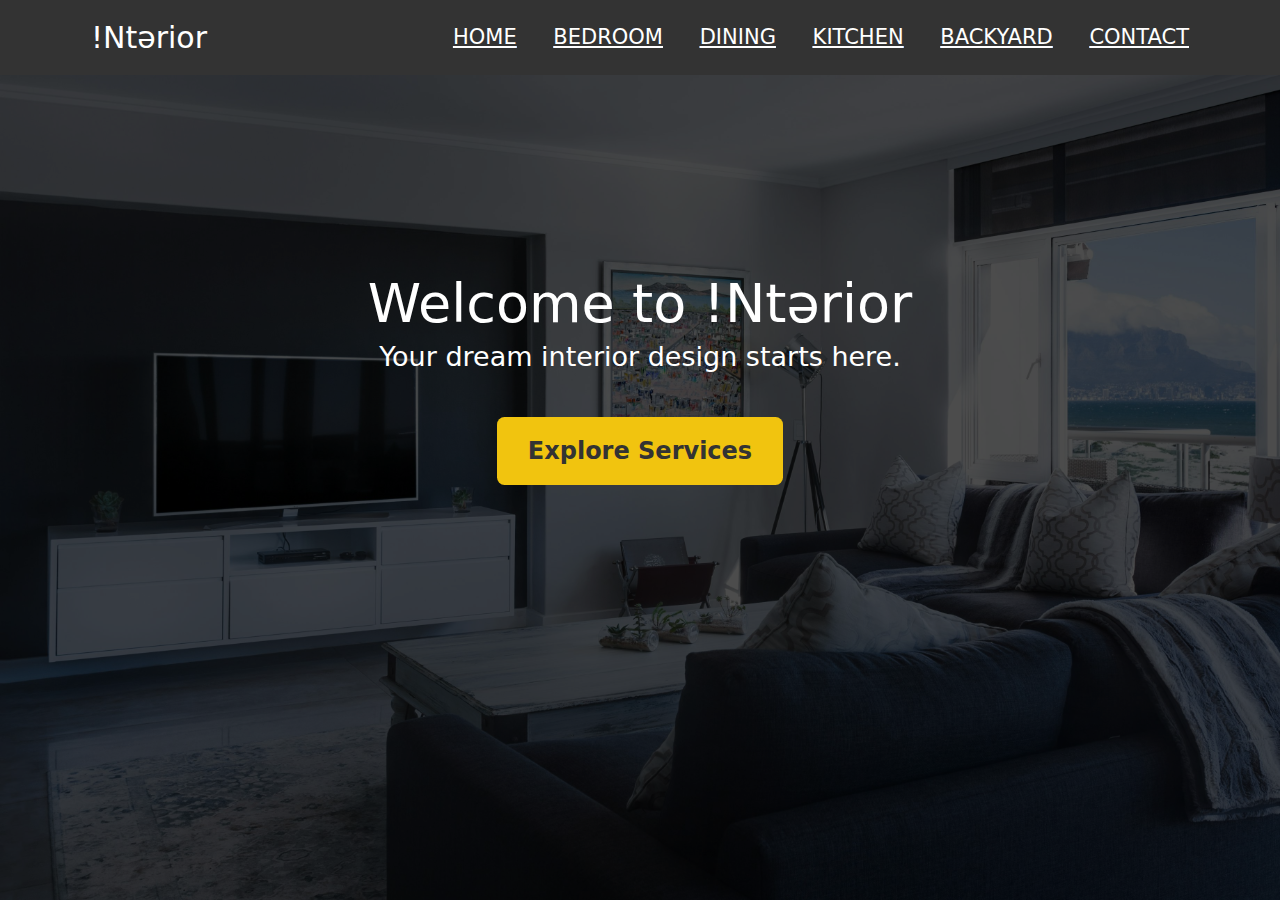
<file: index.html>
<!DOCTYPE html>
<html lang="en">
<head>
    <meta charset="UTF-8">
    <meta name="viewport" content="width=device-width, initial-scale=1.0">
    <title>Interior Designing</title>
    <link href="https://cdn.jsdelivr.net/npm/bootstrap@5.3.3/dist/css/bootstrap.min.css" rel="stylesheet" 
    integrity="sha384-QWTKZyjpPEjISv5WaRU9OFeRpok6YctnYmDr5pNlyT2bRjXh0JMhjY6hW+ALEwIH" crossorigin="anonymous">
    <link rel="stylesheet" href="./index.css">
</head>
<body>
<header> 
    <div id="logo">
        !Ntǝrior
    </div>
    <div id="link">
        <span><a href="./index.html"><span>HOME</span></a></span>
        <span><a href="./bedroom.html"><span>BEDROOM</span></a></span>
        <span><a href="./dining.html"><span>DINING</span></a></span>
        <span><a href="./kitchen.html"><span>KITCHEN</span></a></span>
        <span><a href="./backyard.html"><span>BACKYARD</span></a></span>
        <span><a href="#contact"><span>CONTACT</span></a></span>    
    </div>
</header>
<section id="hero">
    <div class="hero-content">
        <h1>Welcome to !Ntǝrior</h1>
        <p>Your dream interior design starts here.</p>
        <a href="./services.html" class="btn">Explore Services</a>
    </div>
</section> 
<br><br><br><br><br><br>

</body>
</html>
</file>
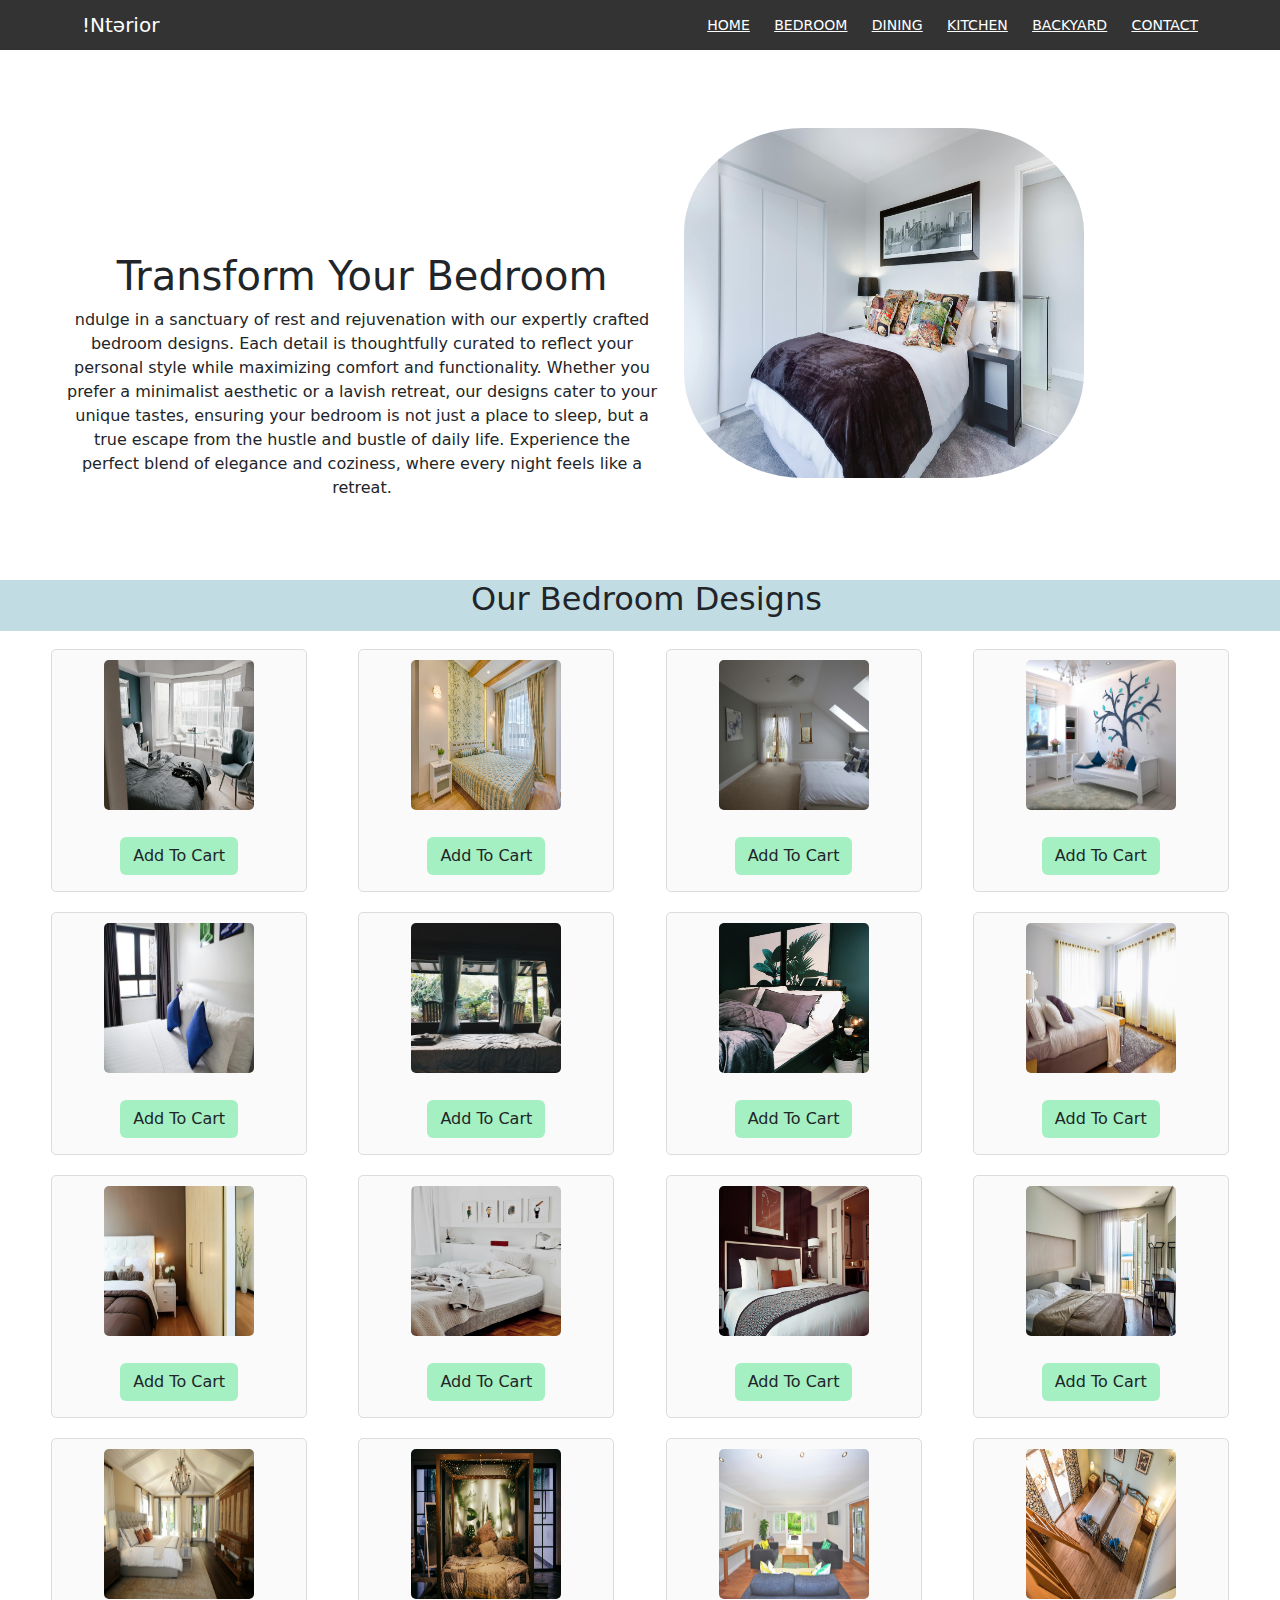
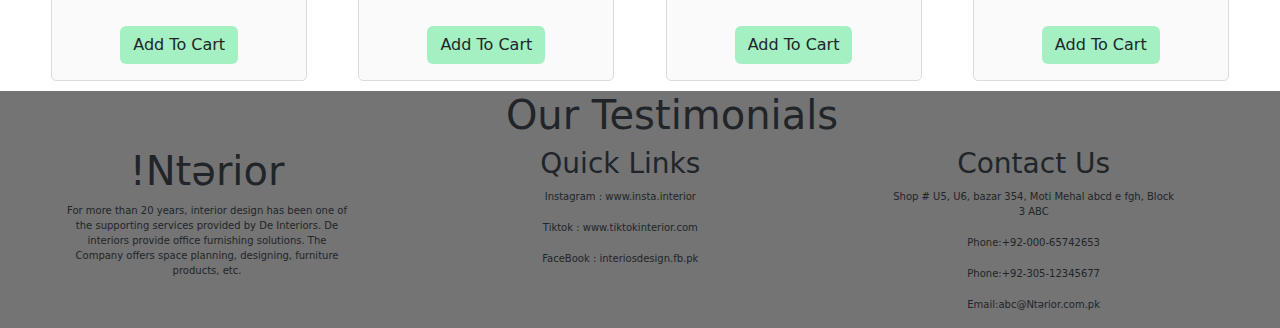
<file: bedroom.html>
<!DOCTYPE html>
<html lang="en">
<head>
    <meta charset="UTF-8">
    <meta name="viewport" content="width=device-width, initial-scale=1.0">
    <title>Bedroom Design</title>
    <link rel="stylesheet" href="./bedroom.css">
    <link href="https://cdn.jsdelivr.net/npm/bootstrap@5.3.3/dist/css/bootstrap.min.css" rel="stylesheet" 
    integrity="sha384-QWTKZyjpPEjISv5WaRU9OFeRpok6YctnYmDr5pNlyT2bRjXh0JMhjY6hW+ALEwIH" crossorigin="anonymous">
</head>
<body>
    <header> 
        <div id="logo">
            !Ntǝrior
        </div>
        <div id="link">
            <span id="hspan"><a href="./index.html"><span>HOME</span></a></span>
            <span id="hspan"><a href="./bedroom.html"><span>BEDROOM</span></a></span>
            <span id="hspan"><a href="./dining.html"><span>DINING</span></a></span>
            <span id="hspan"><a href="./kitchen.html"><span>KITCHEN</span></a></span>
            <span id="hspan"><a href="./backyard.html"><span>BACKYARD</span></a></span>   
            <span id="hspan"><a href="#contact"><span>CONTACT</span></a></span>     
        </div>
    </header>
    <section id="hero" class="row">
        <div class="col-md-6" id="herotext">
            <h1 >Transform Your Bedroom</h1>
        <p>ndulge in a sanctuary of rest and rejuvenation with our expertly crafted bedroom designs.
             Each detail is thoughtfully curated to reflect your personal style while maximizing comfort and functionality. 
             Whether you prefer a minimalist aesthetic or a lavish retreat, our designs cater to your unique tastes, ensuring your 
             bedroom is not just a place to sleep, but a true escape from 
            the hustle and bustle of daily life. Experience the perfect blend of elegance and coziness, where every night feels like a retreat.</p>
        </div>
        <div class="col-md-6" id="image">
            <img src="./images/bedroom-background (2).jpg"  style="border-radius: 30%;" height="350px" width="400px" alt="Beautiful Bedroom Design">
        </div>
        
    </section>
        <!-- Design Showcase -->
        <section class="design-showcase">
            <h2 id="bedroom-heading">Our Bedroom Designs</h2>
            <div class="gallery">
                    <div >
                        <img src="./images/bed (1).jpg" height="200" width="200" alt="Design 1">
                        <p><button class="btn">Add To Cart</button></p>
                    </div>
                    <div  >
                        <img src="./images/bed (2).jpg" height="200" width="200" alt="Design 2">
                       <p><button class="btn">Add To Cart</button></p>
                    </div>
                    <div  >
                        <img src="./images/bed (3).jpg" height="200" width="200" alt="Design 1">
                        <p><button class="btn">Add To Cart</button></p>
                    </div>
                    <div >
                        <img src="./images/bed (4).jpg" height="200" width="200" alt="Design 2">
                        <p><button class="btn">Add To Cart</button></p>
                    </div>
                    <div >
                        <img src="./images/bed (5).jpg" height="200" width="200" alt="Design 1">
                       <p><button class="btn">Add To Cart</button></p>
                    </div>
                    <div >
                        <img src="./images/bed (6).jpg" height="200" width="200" alt="Design 2">
                       <p><button class="btn">Add To Cart</button></p>
                    </div> 
                    <div >
                        <img src="./images/bedd (1).jpg" height="200" width="200" alt="Design 1">
                        <p><button class="btn">Add To Cart</button></p>
                    </div>
                    <div >
                        <img src="./images/bedd (2).jpg" height="200" width="200" alt="Design 2">
                        <p><button class="btn">Add To Cart</button></p>
                    </div>
                    <div >
                        <img src="./images/bedd (3).jpg" height="200" width="200" alt="Design 1">
                        <p><button class="btn">Add To Cart</button></p>
                    </div>
                    <div >
                        <img src="./images/bedd (4).jpg" height="200" width="200" alt="Design 2">
                       <p><button class="btn">Add To Cart</button></p>
                    </div>
                    <div >
                        <img src="./images/bedd (5).jpg" height="200" width="200" alt="Design 2">
                       <p><button class="btn">Add To Cart</button></p>
                    </div>
                    <div >
                        <img src="./images/bedd (6).jpg" height="200" width="200" alt="Design 2">
                       <p><button class="btn">Add To Cart</button></p>
                    </div>  
                    <div >
                        <img src="./images/bedd (7).jpg" height="200" width="200" alt="Design 2">
                       <p><button class="btn">Add To Cart</button></p>
                    </div>
                    <div >
                        <img src="./images/bedd (8).jpg" height="200" width="200" alt="Design 2">
                       <p><button class="btn">Add To Cart</button></p>
                    </div> 
                    <div >
                        <img src="./images/bedd.jpg" height="200" width="200" alt="Design 2">
                       <p><button class="btn">Add To Cart</button></p>
                    </div> 
                    <div >
                        <img src="./images/bed.jpg" height="200" width="200" alt="Design 2">
                       <p><button class="btn">Add To Cart</button></p>
                    </div>   
            </div>
                <!-- More designs -->
        </section>
<footer id="contact">
<h1>
    Our Testimonials
</h1>
<div class="row">
    <div class="col-md-3">
        <h1>!Ntǝrior</h1>
        <p>For more than 20 years, interior design has been one of the supporting 
            services provided by De Interiors. De interiors provide office furnishing solutions.
             The Company offers space planning, designing, furniture products, etc.</p>
    </div>
    <div class="col-md-5">
        <h3>Quick Links</h3>
        <p> Instagram : www.insta.interior</p>
        <p> Tiktok : www.tiktokinterior.com</p>
        <p> FaceBook : interiosdesign.fb.pk</p>
    </div>
    <div class="col-md-3">
        <h3>Contact Us</h3>
        <p>Shop # U5, U6, bazar 354, Moti Mehal abcd e fgh, Block 3 ABC</p>
        <p> Phone:+92-000-65742653</p>
        <p> Phone:+92-305-12345677</p>
        <p>Email:abc@Ntǝrior.com.pk</p>
    </div>
</div>
</footer>
</body>
</html>
</file>
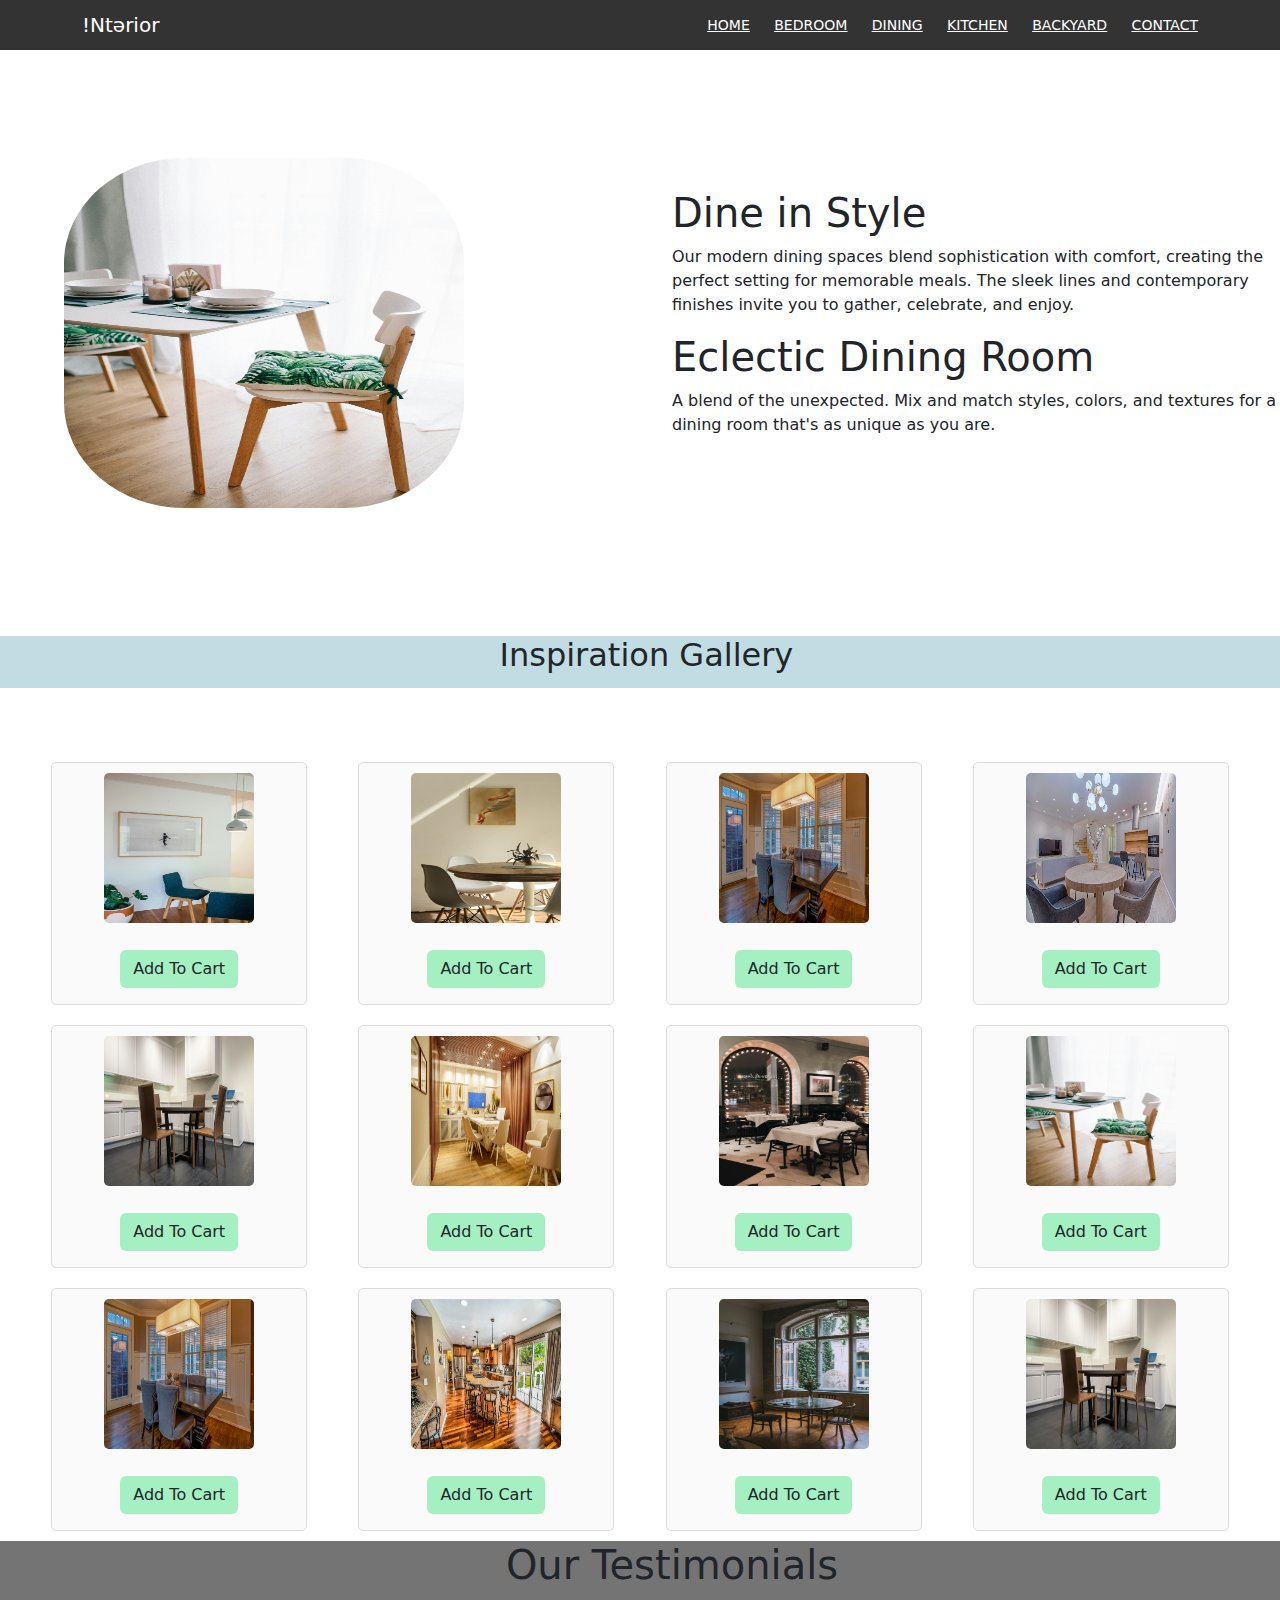
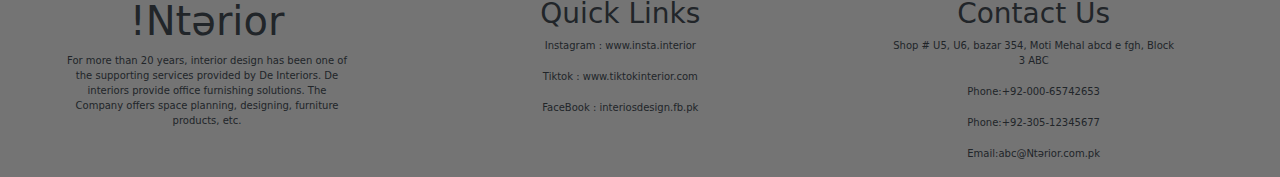
<file: dining.html>
<!DOCTYPE html>
<html lang="en">
<head>
    <meta charset="UTF-8">
    <meta name="viewport" content="width=device-width, initial-scale=1.0">
    <title>Dining Design</title>
    <link rel="stylesheet" href="./dining.css">
    <link href="https://cdn.jsdelivr.net/npm/bootstrap@5.3.3/dist/css/bootstrap.min.css" rel="stylesheet" 
    integrity="sha384-QWTKZyjpPEjISv5WaRU9OFeRpok6YctnYmDr5pNlyT2bRjXh0JMhjY6hW+ALEwIH" crossorigin="anonymous">
</head>
<body>
    <header> 
        <div id="logo">
            !Ntǝrior
        </div>
        <div id="link">
            <span id="hspan"><a href="./index.html"><span>HOME</span></a></span>
            <span id="hspan"><a href="./bedroom.html"><span>BEDROOM</span></a></span>
            <span id="hspan"><a href="./dining.html"><span>DINING</span></a></span>
            <span id="hspan"><a href="./kitchen.html"><span>KITCHEN</span></a></span>
            <span id="hspan"><a href="./backyard.html"><span>BACKYARD</span></a></span>   
            <span id="hspan"><a href="#contact"><span>CONTACT</span></a></span>     
        </div>
    </header>
    <section id="hero" class="sec">
        <div  id="image">
            <img src="./images/dining (8).jpg"  style="border-radius: 30%;" height="350px" width="400px" alt="Beautiful Bedroom Design">
        </div>
        <div  id="herotext">
            <h1>Dine in Style</h1>
            <p>Our modern dining spaces blend sophistication with comfort, creating
                 the perfect setting for memorable meals. The sleek lines
                and contemporary finishes invite you to gather, celebrate, and enjoy.</p>
            <h1 >Eclectic Dining Room</h1>
        <p>A blend of the unexpected. Mix and match styles, colors, and textures for a dining room that's as unique as you are.</p>
        </div>
    </section>
        <!-- Design Showcase -->
        <section id="design-showcase">
            <h2 id="bedroom-heading">Inspiration Gallery</h2>
            <div class="gallery">
                    <div>
                        <img src="./images/dining (1).jpg" height="200" width="200" alt="Design 1">
                        <p><button class="btn">Add To Cart</button></p>
                    </div>
                    <div>
                        <img src="./images/dining (2).jpg" height="200" width="200" alt="Design 2">
                       <p><button class="btn">Add To Cart</button></p>
                    </div>
                    <div >
                        <img src="./images/dining (4).jpg" height="200" width="200" alt="Design 1">
                        <p><button class="btn">Add To Cart</button></p>
                    </div>
                    <div>
                        <img src="./images/dining (5).jpg" height="200" width="200" alt="Design 1">
                       <p><button class="btn">Add To Cart</button></p>
                    </div>
                    <div>
                        <img src="./images/dining (6).jpg" height="200" width="200" alt="Design 2">
                       <p><button class="btn">Add To Cart</button></p>
                    </div> 
                    <div>
                        <img src="./images/dining (7).jpg" height="200" width="200" alt="Design 1">
                        <p><button class="btn">Add To Cart</button></p>
                    </div> 
                    <div>
                        <img src="./images/dining (9).jpg" height="200" width="200" alt="Design 1">
                        <p><button class="btn">Add To Cart</button></p>
                    </div>
                    <div>
                        <img src="./images/dining (8).jpg" height="200" width="200" alt="Design 2">
                        <p><button class="btn">Add To Cart</button></p>
                    </div>
                    <div>
                        <img src="./images/dining (4).jpg" height="200" width="200" alt="Design 2">
                        <p><button class="btn">Add To Cart</button></p>
                    </div>
                    <div>
                        <img src="./images/din1.jpg" height="200" width="200" alt="Design 2">
                       <p><button class="btn">Add To Cart</button></p>
                    </div>
                    <div>
                        <img src="./images/din2.jpg" height="200" width="200" alt="Design 2">
                       <p><button class="btn">Add To Cart</button></p>
                    </div> 
                    <div>
                        <img src="./images/dining (6).jpg" height="200" width="200" alt="Design 2">
                       <p><button class="btn">Add To Cart</button></p>
                    </div> 

                <!-- More designs -->
            </div>
        </section>
    
        <footer id="contact">
            <h1>
                Our Testimonials
            </h1>
            <div class="row">
                <div class="col-md-3">
                    <h1>!Ntǝrior</h1>
                    <p>For more than 20 years, interior design has been one of the supporting 
                        services provided by De Interiors. De interiors provide office furnishing solutions.
                         The Company offers space planning, designing, furniture products, etc.</p>
                </div>
                <div class="col-md-5">
                    <h3>Quick Links</h3>
                    <p> Instagram : www.insta.interior</p>
                    <p> Tiktok : www.tiktokinterior.com</p>
                    <p> FaceBook : interiosdesign.fb.pk</p>
                </div>
                <div class="col-md-3">
                    <h3>Contact Us</h3>
                    <p>Shop # U5, U6, bazar 354, Moti Mehal abcd e fgh, Block 3 ABC</p>
                    <p> Phone:+92-000-65742653</p>
                    <p> Phone:+92-305-12345677</p>
                    <p>Email:abc@Ntǝrior.com.pk</p>
                </div>
            </div>
            </footer>
</body>
</html>
</file>
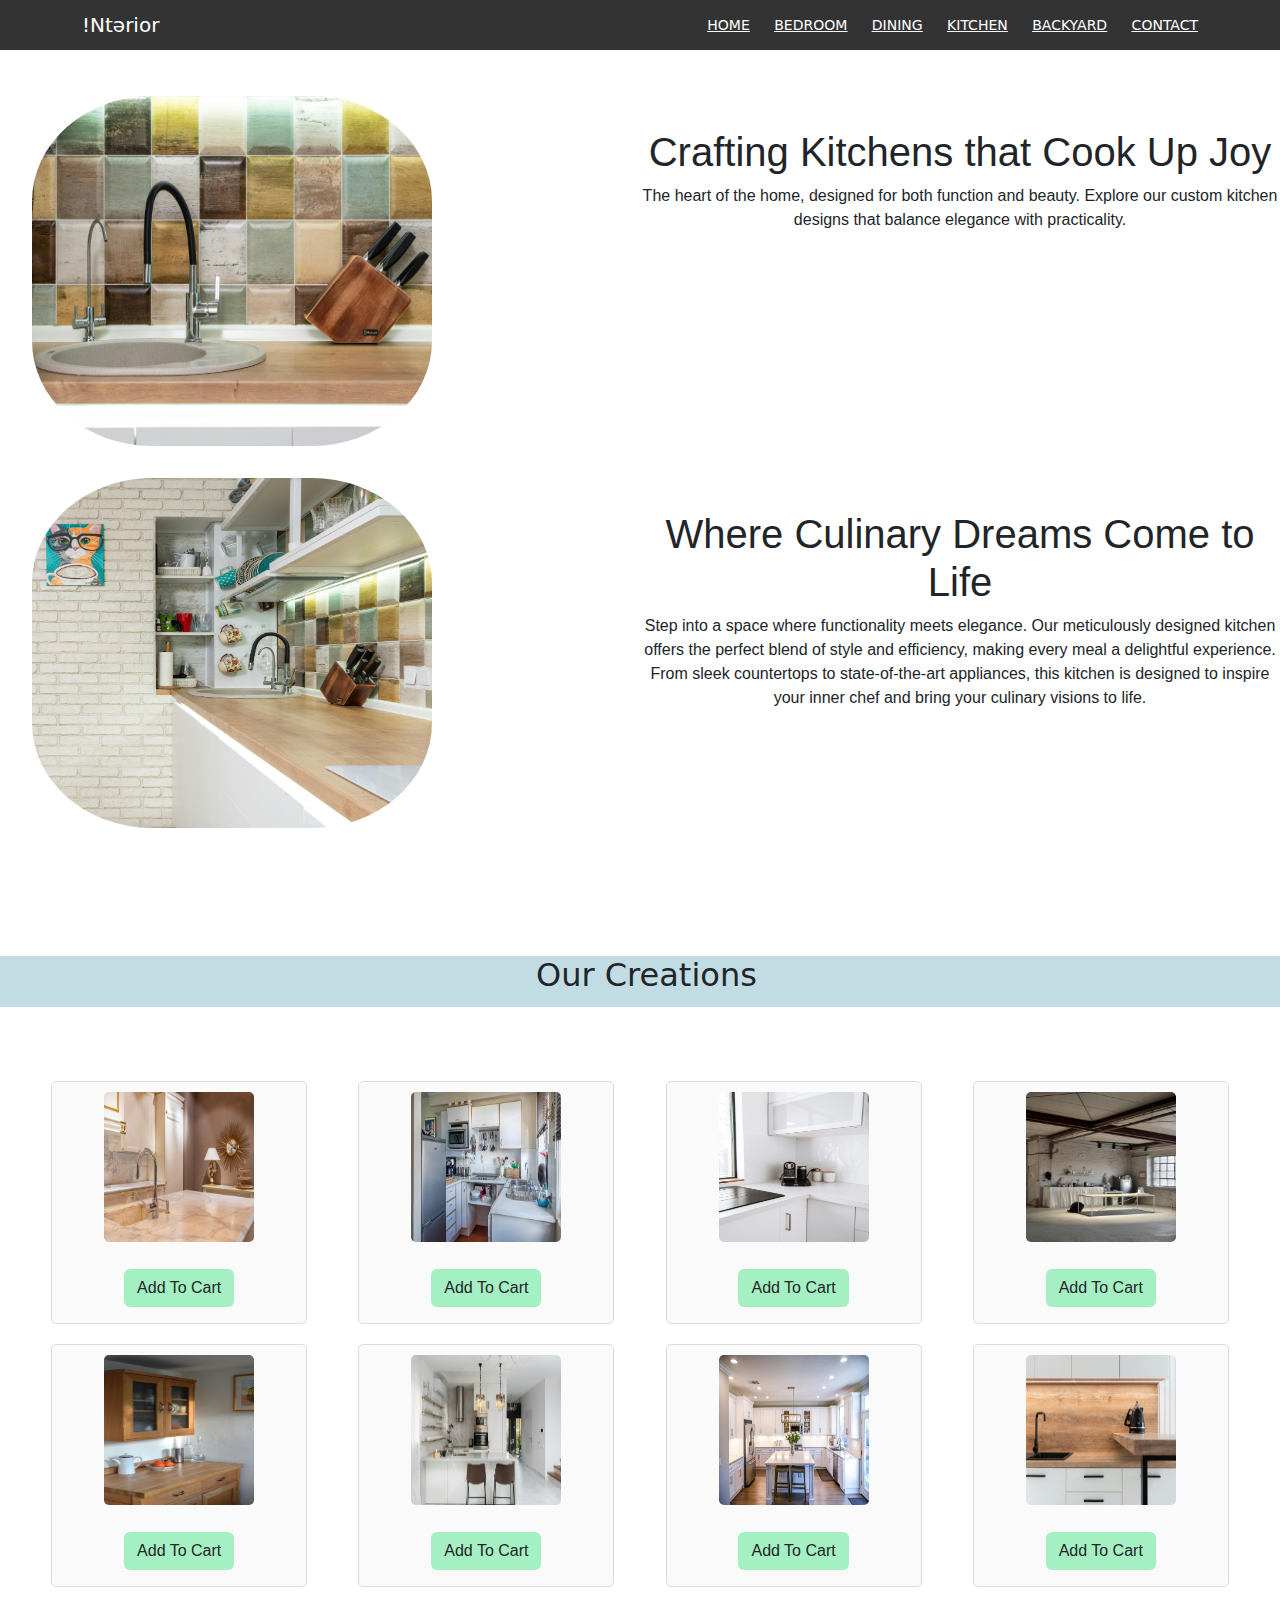
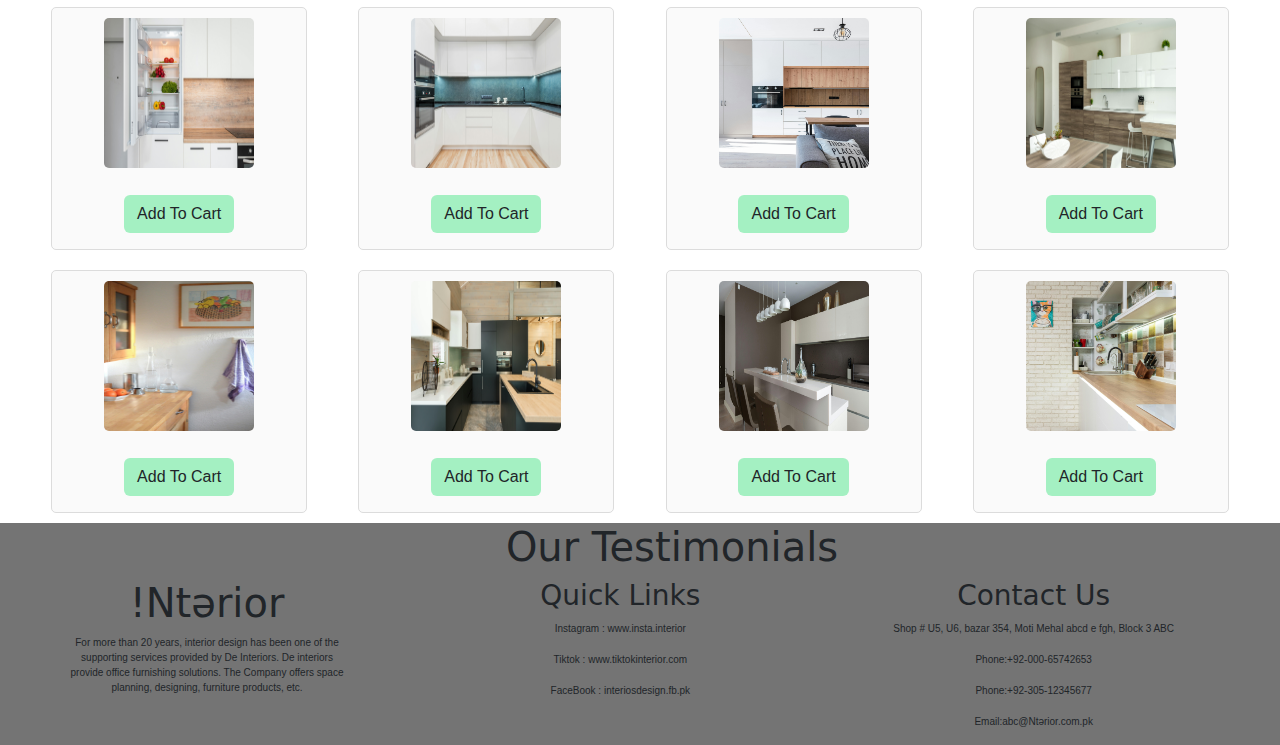
<file: kitchen.html>
<!DOCTYPE html>
<html lang="en">
<head>
    <meta charset="UTF-8">
    <meta name="viewport" content="width=device-width, initial-scale=1.0">
    <title>Kitchen Design</title>
    <link rel="stylesheet" href="./kitchen.css">
    <link href="https://cdn.jsdelivr.net/npm/bootstrap@5.3.3/dist/css/bootstrap.min.css" rel="stylesheet" 
    integrity="sha384-QWTKZyjpPEjISv5WaRU9OFeRpok6YctnYmDr5pNlyT2bRjXh0JMhjY6hW+ALEwIH" crossorigin="anonymous">
</head>
<body>
    <header> 
        <div id="logo">
            !Ntǝrior
        </div>
        <div id="link">
            <span id="hspan"><a href="./index.html"><span>HOME</span></a></span>
            <span id="hspan"><a href="./bedroom.html"><span>BEDROOM</span></a></span>
            <span id="hspan"><a href="./dining.html"><span>DINING</span></a></span>
            <span id="hspan"><a href="./kitchen.html"><span>KITCHEN</span></a></span>
            <span id="hspan"><a href="./backyard.html"><span>BACKYARD</span></a></span>   
            <span id="hspan"><a href="#contact"><span>CONTACT</span></a></span>     
        </div>
    </header>
    <section class="sec">
        <div   id="image">
            <img src="./images/kitchen (17).jpg"  style="border-radius: 30%;" height="350px" width="400px" alt="Beautiful Bedroom Design">
        </div>
        <div  id="herotext">
            <h1>Crafting Kitchens that Cook Up Joy</h1>
            <p>The heart of the home, designed for both
             function and beauty. Explore our custom kitchen designs that balance elegance with practicality.</p>
        </div>
        <div id="image">
            <img src="./images/kitchen (18).jpg"  style="border-radius: 30%;" height="350px" width="400px" alt="Beautiful Bedroom Design">
        </div>
        <div id="herotext">
            <h1>Where Culinary Dreams Come to Life</h1>
            <p>Step into a space where functionality meets elegance. 
            Our meticulously designed kitchen offers the perfect blend of style and efficiency, 
            making every meal a delightful experience. From sleek countertops to state-of-the-art appliances,
             this kitchen is designed to inspire your inner chef and bring your culinary visions to life.
            </p>
        </div>
    </section>
        <!-- Design Showcase -->
        <section id="design-showcase">
            <h2 id="bedroom-heading">Our Creations</h2>
            <div class="gallery">
                    <div >
                        <img src="./images/kitchen (1).jpg" height="200" width="200" alt="Design 1">
                        <p><button class="btn">Add To Cart</button></p>
                    </div>
                    <div  >
                        <img src="./images/kitchen (2).jpg" height="200" width="200" alt="Design 2">
                       <p><button class="btn">Add To Cart</button></p>
                    </div>
                    <div  >
                        <img src="./images/kitchen (3).jpg" height="200" width="200" alt="Design 1">
                        <p><button class="btn">Add To Cart</button></p>
                    </div>
                        
                    <div >
                        <img src="./images/kitchen (4).jpg" height="200" width="200" alt="Design 1">
                       <p><button class="btn">Add To Cart</button></p>
                    </div>
                    <div >
                        <img src="./images/kitchen (5).jpg" height="200" width="200" alt="Design 2">
                       <p><button class="btn">Add To Cart</button></p>
                    </div> 
                    <div >
                        <img src="./images/kitchen (8).jpg" height="200" width="200" alt="Design 1">
                        <p><button class="btn">Add To Cart</button></p>
                    </div> 
                    <div >
                        <img src="./images/kitchen (7).jpg" height="200" width="200" alt="Design 1">
                        <p><button class="btn">Add To Cart</button></p>
                    </div>
                    <div >
                        <img src="./images/kitchen (9).jpg" height="200" width="200" alt="Design 2">
                        <p><button class="btn">Add To Cart</button></p>
                    </div>
                    <div >
                        <img src="./images/kitchen (10).jpg" height="200" width="200" alt="Design 2">
                        <p><button class="btn">Add To Cart</button></p>
                    </div>
                    <div >
                        <img src="./images/kitchen (11).jpg" height="200" width="200" alt="Design 2">
                       <p><button class="btn">Add To Cart</button></p>
                    </div>
                    <div >
                        <img src="./images/kitchen (12).jpg" height="200" width="200" alt="Design 2">
                       <p><button class="btn">Add To Cart</button></p>
                    </div> 
                    <div >
                        <img src="./images/kitchen (13).jpg" height="200" width="200" alt="Design 2">
                       <p><button class="btn">Add To Cart</button></p>
                    </div> 
                    <div >
                        <img src="./images/kitchen (6).jpg" height="200" width="200" alt="Design 2">
                       <p><button class="btn">Add To Cart</button></p>
                    </div>
                    <div >
                        <img src="./images/kitchen (14).jpg" height="200" width="200" alt="Design 2">
                       <p><button class="btn">Add To Cart</button></p>
                    </div> 
                    <div >
                        <img src="./images/kitchen (16).jpg" height="200" width="200" alt="Design 2">
                       <p><button class="btn">Add To Cart</button></p>
                    </div>
                    <div >
                        <img src="./images/kitchen (18).jpg" height="200" width="200" alt="Design 2">
                       <p><button class="btn">Add To Cart</button></p>
                    </div> 
            </div>
        </section>
    
        <footer id="contact">
            <h1>
                Our Testimonials
            </h1>
            <div class="row">
                <div class="col-md-3">
                    <h1>!Ntǝrior</h1>
                    <p>For more than 20 years, interior design has been one of the supporting 
                        services provided by De Interiors. De interiors provide office furnishing solutions.
                         The Company offers space planning, designing, furniture products, etc.</p>
                </div>
                <div class="col-md-5">
                    <h3>Quick Links</h3>
                    <p> Instagram : www.insta.interior</p>
                    <p> Tiktok : www.tiktokinterior.com</p>
                    <p> FaceBook : interiosdesign.fb.pk</p>
                </div>
                <div class="col-md-3">
                    <h3>Contact Us</h3>
                    <p>Shop # U5, U6, bazar 354, Moti Mehal abcd e fgh, Block 3 ABC</p>
                    <p> Phone:+92-000-65742653</p>
                    <p> Phone:+92-305-12345677</p>
                    <p>Email:abc@Ntǝrior.com.pk</p>
                </div>
            </div>
            </footer>
</body>
</html>
</file>
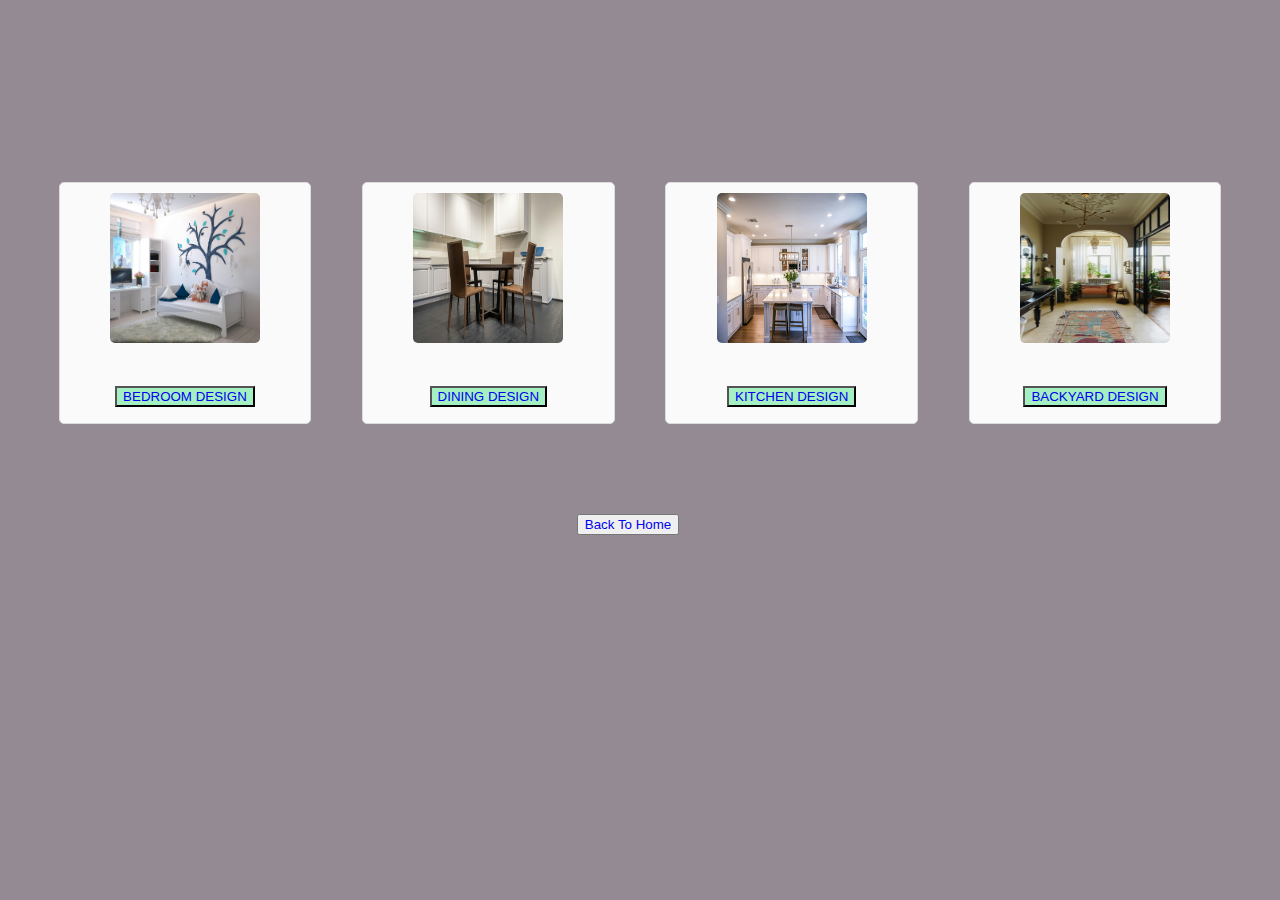
<file: services.html>
<!DOCTYPE html>
<html lang="en">
<head>
    <meta charset="UTF-8">
    <meta name="viewport" content="width=device-width, initial-scale=1.0">
    <title>Services</title>
    <link rel="stylesheet" href="./services.css">
</head>
<body>
    <div class="gallery">
        <div >
            <img src="./images/bed (4).jpg" height="200" width="200" alt="">
            <p><button class="btn"><a href="./bedroom.html">BEDROOM DESIGN </a></button></p>
        </div>
        <div  >
            <img src="./images/dining (6).jpg" height="200" width="200" alt="">
           <p><button class="btn"><a href="./dining.html">DINING DESIGN</a></button></p>
        </div>
        <div >
            <img src="./images/kitchen (7).jpg" height="200" width="200" alt="">
            <p><button class="btn"><a href="./kitchen.html">KITCHEN DESIGN</a></button></p>
        </div>
        <div  >
            <img src="./images/by (2).jpg" height="200" width="200" alt="Design 2">
           <p><button class="btn"><a href="./backyard.html">BACKYARD DESIGN</a></button></p>
        </div>
    </div>
    <div  class="back">
            <div>
                <p><button class="btn"><a href="./index.html">Back To Home</a></button></p>
            </div>
        
     </div>
    
</body>
</html>
</file>
<file: index.css>
body{
    zoom: 150%;
    background-image: url(./images/pic1.jpg);
     background-repeat: no-repeat;
    background-size: cover;
    background-attachment: fixed;
    background-blend-mode: lighten;
    background-color: rgba(0, 0, 0, 0.7);
     background-blend-mode: darken; 
    /* background-blend-mode: color-burn; */
}
span{
    color:white;
    text-decoration: underline;
}

span:hover
{
    text-decoration: underline;
    color:#e1b12c;
}
.hero-content h1 {
    padding-top: 50%;
    font-size: 36px;
    margin: 0;
}

.hero-content p {
    font-size: 18px;
}
/* incex.css */
#hero {
    display: flex;
    justify-content: center;
    align-items: center;
    color: white;
    text-align: center;
}
.btn {
    display: inline-block;
    padding: 10px 20px;
    background-color: #f1c40f;
    color: #333;
    text-decoration: none;
    font-weight: bold;
    border-radius: 5px;
    margin-top: 10px;
}

.btn:hover {
    background-color: #b28711;
}

header {
    position: fixed;
    top: 0;
    left: 0;
    width: 100%;
    background-color: #333;
    color: white;
    display: flex;
    justify-content: space-between;
    align-items: center;
    padding: 10px 20px;
    z-index: 1000; /* Ensure header is above other content */
}
#logo
{
    text-align: justify;
    color: white;
    font-size: 20px;
    padding-left: 5%;
}
#link
{
    text-align: right;
    font-size: 14px;
    color: white;
   word-spacing: 20px;
   padding-right: 5%;
    
}

#contact{
    padding-left: 5%;
    background-color: rgb(116, 116, 116);
    font-size: x-small;
}
#contact h1{
    text-align: center;
}
.row h1{
    text-align: center;
}
.row div p{
    text-align: center;
}
.row div p:hover{
   cursor: pointer;
}
.row h3{
    text-align: center;
}
.row img{
    border-radius: 30%;
}
/* small screens */
@media screen and (max-width: 1000px) {
    header {
        flex-direction: column;
        align-items: flex-start;
    }

    #link {
        text-align: left;
        word-spacing: 10px;
        padding-right: 0;
    }

}

/* Responsive Styles for Screens < 600px */
@media screen and (max-width: 600px) {

    header {
        padding: 5px 10px;
    }

    #logo {
        font-size: 16px;
        padding-left: 0;
    }

    #link {
        font-size: 12px;
        word-spacing: 5px;
        padding-right: 0;
    }

}
</file>
<file: bedroom.css>
body{
    zoom: 100%;
}
header {
    position: fixed;
    top: 0;
    left: 0;
    width: 100%;
    background-color: #333;
    color: white;
    display: flex;
    justify-content: space-between;
    align-items: center;
    padding: 10px 20px;
    z-index: 1000; /* Ensure header is above other content */
}
.sec{
    display: grid;
    grid-template-columns: 50% 50%;
    justify-content: space-evenly;
}
.sec div img{
    margin-top: 5%;
}
#logo
{
    text-align: justify;
    color: white;
    font-size: 20px;
    padding-left: 5%;
}
#link
{
    text-align: right;
    font-size: 14px;
    color: white;
   word-spacing: 20px;
   padding-right: 5%;
    
}
#image img{
    box-shadow: 100%;
}
#image img:hover{
    border-radius: 50%;
}

span{
    color:white;
    text-decoration: underline;
}

span:hover
{
    text-decoration: underline;
    color: crimson;
}
#hero{
    padding-top: 10%;
    padding-left: 5%;
}
#hero h1:hover{
color: crimson;
text-align: center;
}
#hero p:hover{
    color: rgb(3, 98, 3);
    text-align: center;
}
#herotext{
    padding-top: 10%;
}

#design-showcase{
    padding-top: 5%;
}
#contact{
    padding-left: 5%;
    background-color: rgb(116, 116, 116);
    font-size: x-small;
}
#contact h1{
    text-align: center;
}
.row h1{
    text-align: center;
}
.row div p{
    text-align: center;
}
.row div p:hover{
   cursor: pointer;
}
.row h3{
    text-align: center;
}
#bedroom-heading{
    text-align: center;
    background-color: #c1dde3;
    padding-bottom: 1%;
    padding-left: 1%;
    margin-top: 5%;
}

.gallery{
    display: grid;
    grid-template-columns: 20% 20% 20%  20% ;
    justify-content: space-evenly;

}
.gallery div{
    display: grid;
    justify-content: center;
    align-items: center;
    border-radius: 5px;
    background-color: #fafafa;
    border: 1px solid gainsboro;
    text-align: center;
    margin: 10px 0;
}
.gallery div img{
   height: 150px;
   width: 150px;
   border-radius: 5px;
    margin: 10px;
    background-color: transparent;
    box-shadow:100%;
}
.gallery div img:hover{
    height: 200px;
    width: 200px;
    border-radius: 50%;
     margin: 10px;
     background-color: transparent;
     box-shadow:100%;
 }
.gallery div button{
    background-color: #a4f0c2;
    margin-right: 0%;
    margin-top: 10%;

}
.gallery div button:hover{
    background-color:#35b367;
    cursor: pointer;
    
}

/* small screens */
@media screen and (max-width: 1000px) {
    header {
        flex-direction: column;
        align-items: flex-start;
    }

    #link {
        text-align: left;
        word-spacing: 10px;
        padding-right: 0;
    }
    .sec{
        display: grid;
        grid-template-columns: 100%;
        justify-content: space-evenly;
    }
    .sec div img{
        margin-top: 5%;
        margin-right: 5%;
        
    }
    .gallery {
        grid-template-columns: 1fr 1fr;
        gap: 10px;
    }

    .gallery div img {
        height: 120px;
        width: 120px;
    }

    .gallery div img:hover {
        height: 150px;
        width: 150px;
    }
}

/* Responsive Styles for Screens < 600px */
@media screen and (max-width: 600px) {
    header {
        padding: 5px 10px;
    }

    #logo {
        font-size: 16px;
        padding-left: 0;
    }

    #link {
        font-size: 12px;
        word-spacing: 5px;
        padding-right: 0;
    }
    .sec{
        display: grid;
        grid-template-columns: 100%;
        justify-content: space-evenly;
    }
    .sec div img{
        margin-top: 5%;
        margin-right: 5%
    }
    .gallery {
        grid-template-columns: 1fr;
    }

    .gallery div img {
        height: 100px;
        width: 100px;
    }

    .gallery div img:hover {
        height: 120px;
        width: 120px;
    }
}
</file>
<file: dining.css>
body{
    zoom: 100%;
}
header {
    position: fixed;
    top: 0;
    left: 0;
    width: 100%;
    background-color: #333;
    color: white;
    display: flex;
    justify-content: space-between;
    align-items: center;
    padding: 10px 20px;
    z-index: 1000; /* Ensure header is above other content */
}
.sec{
    display: grid;
    grid-template-columns: 50% 50%;
    justify-content: space-evenly;
}
.sec div img{
    margin-top: 5%;
}
#logo
{
    text-align: justify;
    color: white;
    font-size: 20px;
    padding-left: 5%;
}
#link
{
    text-align: right;
    font-size: 14px;
    color: white;
   word-spacing: 20px;
   padding-right: 5%;
    
}
#image img{
    box-shadow: 100%;
}
#image img:hover{
    border-radius: 50%;
}

span{
    color:white;
    text-decoration: underline;
}

span:hover
{
    text-decoration: underline;
    color: crimson;
}
#hero{
    padding-top: 10%;
    padding-left: 5%;
}
#hero h1:hover{
color: crimson;
text-align: center;
}
#hero p:hover{
    color: rgb(3, 98, 3);
    text-align: center;
}
#herotext{
    padding-top: 10%;
}

#design-showcase{
    padding-top: 5%;
}
#contact{
    padding-left: 5%;
    background-color: rgb(116, 116, 116);
    font-size: x-small;
}
#contact h1{
    text-align: center;
}
.row h1{
    text-align: center;
}
.row div p{
    text-align: center;
}
.row div p:hover{
   cursor: pointer;
}
.row h3{
    text-align: center;
}
#bedroom-heading{
    text-align: center;
    background-color: #c1dde3;
    padding-bottom: 1%;
    padding-left: 1%;
    margin-top: 5%;
}

.gallery{
    margin-top: 5%;
    display: grid;
    grid-template-columns: 20% 20% 20%  20% ;
    justify-content: space-evenly;

}
.gallery div{
    display: grid;
    justify-content: center;
    align-items: center;
    border-radius: 5px;
    background-color: #fafafa;
    border: 1px solid gainsboro;
    text-align: center;
    margin: 10px 0;
}
.gallery div img{
   height: 150px;
   width: 150px;
   border-radius: 5px;
    margin: 10px;
    background-color: transparent;
    box-shadow:100%;
}
.gallery div img:hover{
    height: 200px;
    width: 200px;
    border-radius: 50%;
     margin: 10px;
     background-color: transparent;
     box-shadow:100%;
 }
.gallery div button{
    background-color: #a4f0c2;
    margin-right: 0%;
    margin-top: 10%;

}
.gallery div button:hover{
    background-color:#35b367;
    cursor: pointer;
    
}

/* small screens */
@media screen and (max-width: 1000px) {
    header {
        flex-direction: column;
        align-items: flex-start;
    }

    #link {
        text-align: left;
        word-spacing: 10px;
        padding-right: 0;
    }

    .gallery {
        grid-template-columns: 1fr 1fr;
        gap: 10px;
    }

    .gallery div img {
        height: 120px;
        width: 120px;
    }

    .gallery div img:hover {
        height: 150px;
        width: 150px;
    }
    .sec{
        display: grid;
        grid-template-columns: 100%;
        justify-content: space-evenly;
    }
    .sec div img{
        margin-top: 5%;
        margin-right: 5%;
        
    }
}

/* Responsive Styles for Screens < 600px */
@media screen and (max-width: 600px) {

    header {
        padding: 5px 10px;
    }

    #logo {
        font-size: 16px;
        padding-left: 0;
    }

    #link {
        font-size: 12px;
        word-spacing: 5px;
        padding-right: 0;
    }
    .sec{
        display: grid;
        grid-template-columns: 100%;
        justify-content: space-evenly;
    }
    .sec div img{
        margin-top: 5%;
        margin-right: 5%
    }
    .gallery {
        grid-template-columns: 1fr;
    }

    .gallery div img {
        height: 100px;
        width: 100px;
    }

    .gallery div img:hover {
        height: 120px;
        width: 120px;
    }
}
</file>
<file: kitchen.css>
body{
    zoom: 100%;
}
header {
    position: fixed;
    top: 0;
    left: 0;
    width: 100%;
    background-color: #333;
    color: white;
    display: flex;
    justify-content: space-between;
    align-items: center;
    padding: 10px 20px;
    z-index: 1000; /* Ensure header is above other content */
}
#herotext  h1,p{
    text-align: center;
    font-family: 'Franklin Gothic Medium', 'Arial Narrow', Arial, sans-serif;
}
.sec{
    display: grid;
    grid-template-columns: 50% 50%;
    justify-content: space-evenly;
    margin-top: 5%;
}
.sec div img{
    margin-top: 5%;
    margin-left: 5%;
}
.sec div img:hover{

    cursor: pointer;
}
#logo
{
    text-align: justify;
    color: white;
    font-size: 20px;
    padding-left: 5%;
}
#link
{
    text-align: right;
    font-size: 14px;
    color: white;
   word-spacing: 20px;
   padding-right: 5%;
    
}
#image img{
    box-shadow: 100%;
}
#image img:hover{
    border-radius: 50%;
}

span{
    color:white;
    text-decoration: underline;
}

span:hover
{
    text-decoration: underline;
    color: crimson;
}
#hero{
    padding-top: 10%;
    padding-left: 5%;
}
.sec div p:hover{
 color: rgb(3, 98, 3);

}
.sec div h1:hover{
    color: crimson;
    cursor: pointer;
}
#herotext{
    padding-top: 10%;
}

#design-showcase{
    padding-top: 5%;
}
#contact{
    padding-left: 5%;
    background-color: rgb(116, 116, 116);
    font-size: x-small;
}
#contact h1{
    text-align: center;
}
.row h1{
    text-align: center;
}
.row div p{
    text-align: center;
}
.row div p:hover{
   cursor: pointer;
}
.row h3{
    text-align: center;
}
#bedroom-heading{
    text-align: center;
    background-color: #c1dde3;
    padding-bottom: 1%;
    padding-left: 1%;
    margin-top: 5%;
}

.gallery{
    margin-top: 5%;
    display: grid;
    grid-template-columns: 20% 20% 20%  20% ;
    justify-content: space-evenly;

}
.gallery div{
    display: grid;
    justify-content: center;
    align-items: center;
    border-radius: 5px;
    background-color: #fafafa;
    border: 1px solid gainsboro;
    text-align: center;
    margin: 10px 0;
}
.gallery div img{
   height: 150px;
   width: 150px;
   border-radius: 5px;
    margin: 10px;
    background-color: transparent;
    box-shadow:100%;
}
.gallery div img:hover{
    height: 200px;
    width: 200px;
    border-radius: 50%;
     margin: 10px;
     background-color: transparent;
     box-shadow:100%;
 }
.gallery div button{
    background-color: #a4f0c2;
    margin-right: 0%;
    margin-top: 10%;

}
.gallery div button:hover{
    background-color:#35b367;
    cursor: pointer;
    
}

/* small screens */
@media screen and (max-width: 1000px) {
    header {
        flex-direction: column;
        align-items: flex-start;
    }

    #link {
        text-align: left;
        word-spacing: 10px;
        padding-right: 0;
    }

    .gallery {
        grid-template-columns: 1fr 1fr;
        gap: 10px;
    }

    .gallery div img {
        height: 120px;
        width: 120px;
    }

    .gallery div img:hover {
        height: 150px;
        width: 150px;
    }
    .sec{
        display: grid;
        text-align: center;
        align-items: center;
        align-content: center;
        justify-content: center;
        grid-template-columns: 100%;
        justify-content: space-evenly;
    }
    .sec div img{
        margin-top: 7%;
        margin-right: 5%;
        height:300px;
        width:300px;  
        
    }
    .sec div img:hover{
      
        cursor: pointer;
    }
}

/* Responsive Styles for Screens < 600px */
@media screen and (max-width: 600px) {

    header {
        padding: 5px 10px;
    }

    #logo {
        font-size: 16px;
        padding-left: 0;
    }

    #link {
        font-size: 12px;
        word-spacing: 5px;
        padding-right: 0;
    }
    .sec{
        display: grid;
        text-align: center;
        align-items: center;
        align-content: center;
        justify-content: center;
        grid-template-columns: 100%;
        justify-content: space-evenly;
    }
    .sec div img{
        margin-top: 7%;
        margin-right: 5%;
        height:300px;
        width:300px; 
    }
    .sec div img:hover{
      
        cursor: pointer;
    }
    .gallery {
        grid-template-columns: 1fr;
    }

    .gallery div img {
        height: 100px;
        width: 100px;
    }

    .gallery div img:hover {
        height: 120px;
        width: 120px;
    }
}
</file>
<file: services.css>
body{
    background-color: rgb(148, 138, 148);
    zoom: 100%;
    justify-content: center;
}

.gallery{
    padding-top: 13%;
    display: grid;
    grid-template-columns: 20% 20% 20%  20% ;
    justify-content: space-evenly;

}
.gallery div{
    display: grid;
    justify-content: center;
    align-items: center;
    border-radius: 5px;
    background-color: #fafafa;
    border: 1px solid gainsboro;
    text-align: center;
    margin: 10px 0;
}
.gallery div img{
    box-shadow: 100%;
   height: 150px;
   width: 150px;
   border-radius: 5px;
    margin: 10px;
    background-color: transparent;
    box-shadow:100%;
}
.gallery div img:hover{
    height: 200px;
    width: 200px;
    border-radius: 50%;
     margin: 10px;
     background-color: transparent;
     box-shadow:100%;
 }
.gallery div button{
    background-color: #a4f0c2;
    margin-right: 0%;
    margin-top: 10%;

}
.gallery div button:hover{
    background-color:#35b367;
    cursor: pointer;
    
}
.gallery div a{
   text-decoration: none;
    
}
.back div a{
    text-decoration: none;
     
 }
.back{
    padding-top: 5%;
    display: grid;
    grid-template-columns: 100% ;


}
.back div button{
    justify-content: center;
    align-items: center;
    align-self: center;
    margin-left: 45%;
}
.back div button:hover{
   background-color: blue;
   color: white;
}
@media screen and (max-width: 1000px) {
    
    .gallery {
        grid-template-columns: 1fr 1fr;
        gap: 10px;
    }

    .gallery div img {
        height: 120px;
        width: 120px;
    }

    .gallery div img:hover {
        height: 150px;
        width: 150px;
    }
    .back{
        grid-template-columns: 1fr ;
    }

}


@media screen and (max-width: 600px) {
    .gallery {
        grid-template-columns: 1fr;
    }

    .gallery div img {
        height: 100px;
        width: 100px;
    }

    .gallery div img:hover {
        height: 120px;
        width: 120px;
    }
    .back{
        grid-template-columns: 1fr ;
    }
}
</file>
